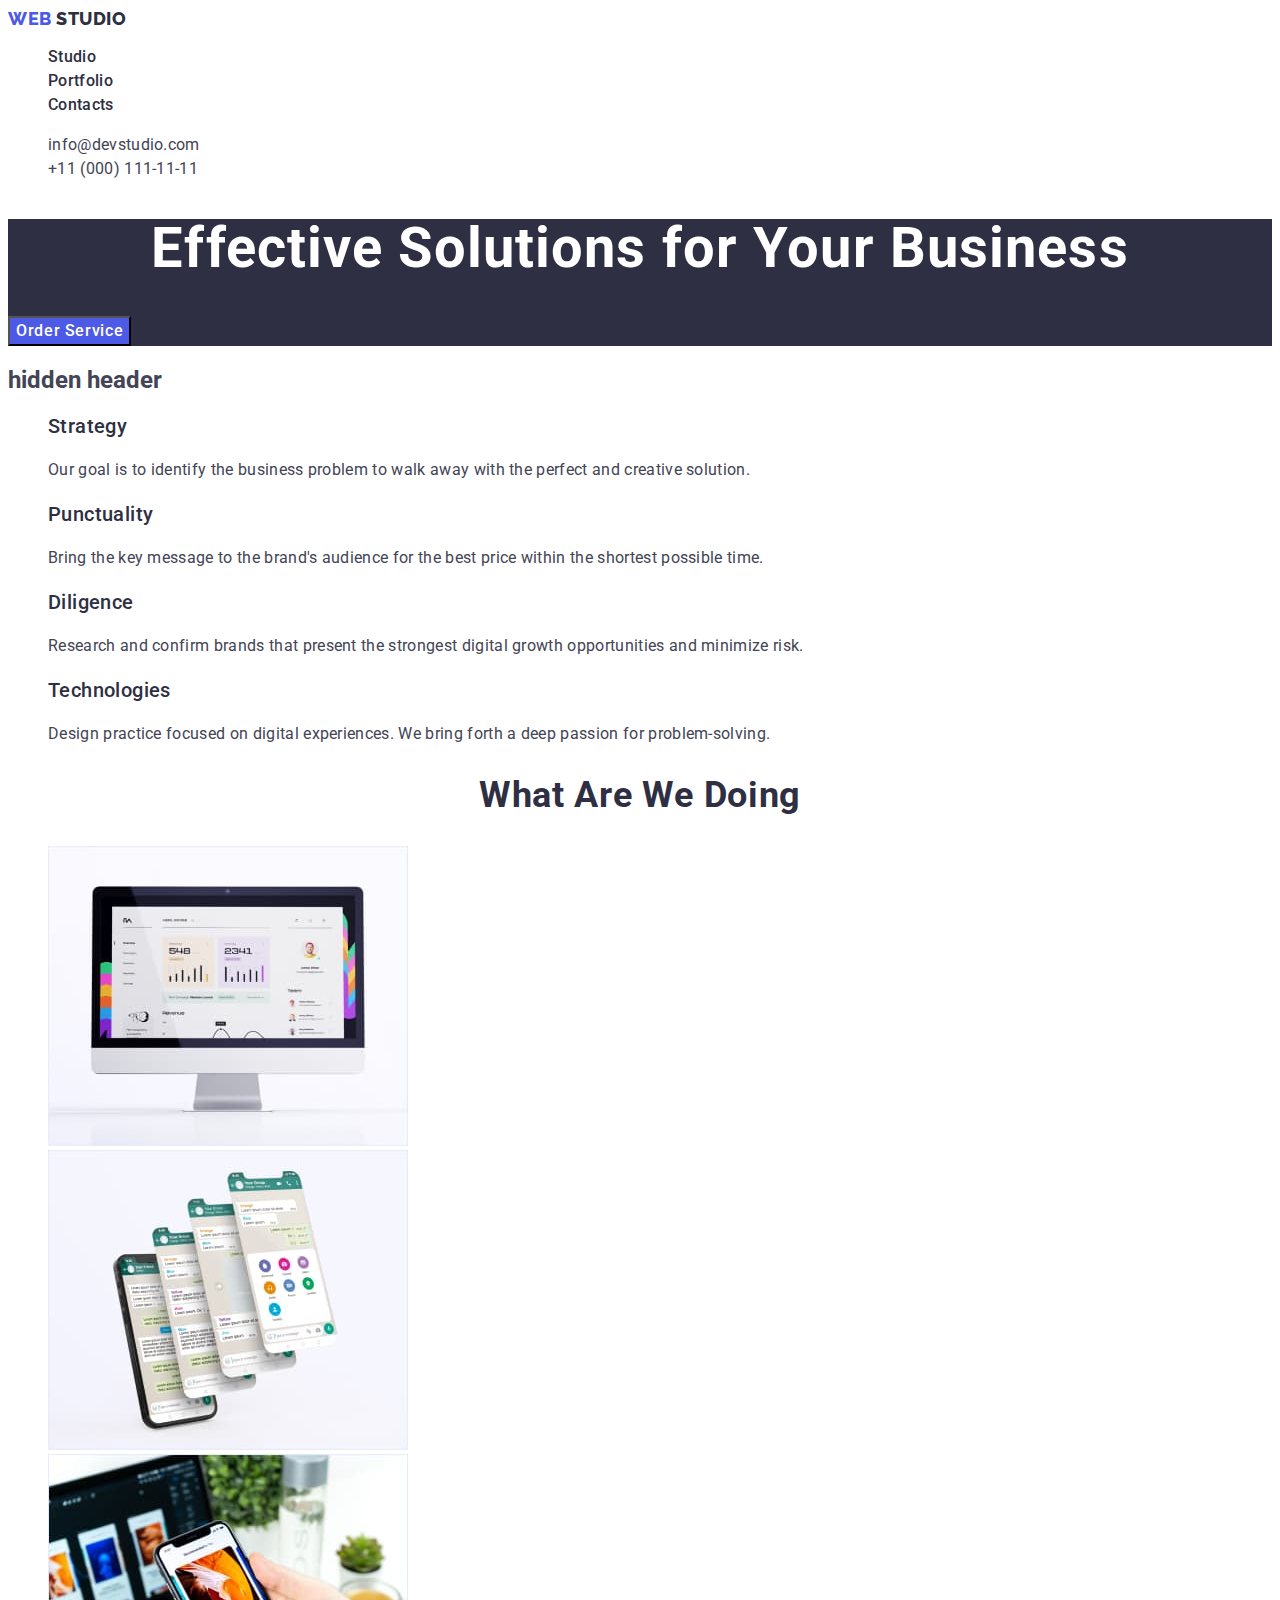
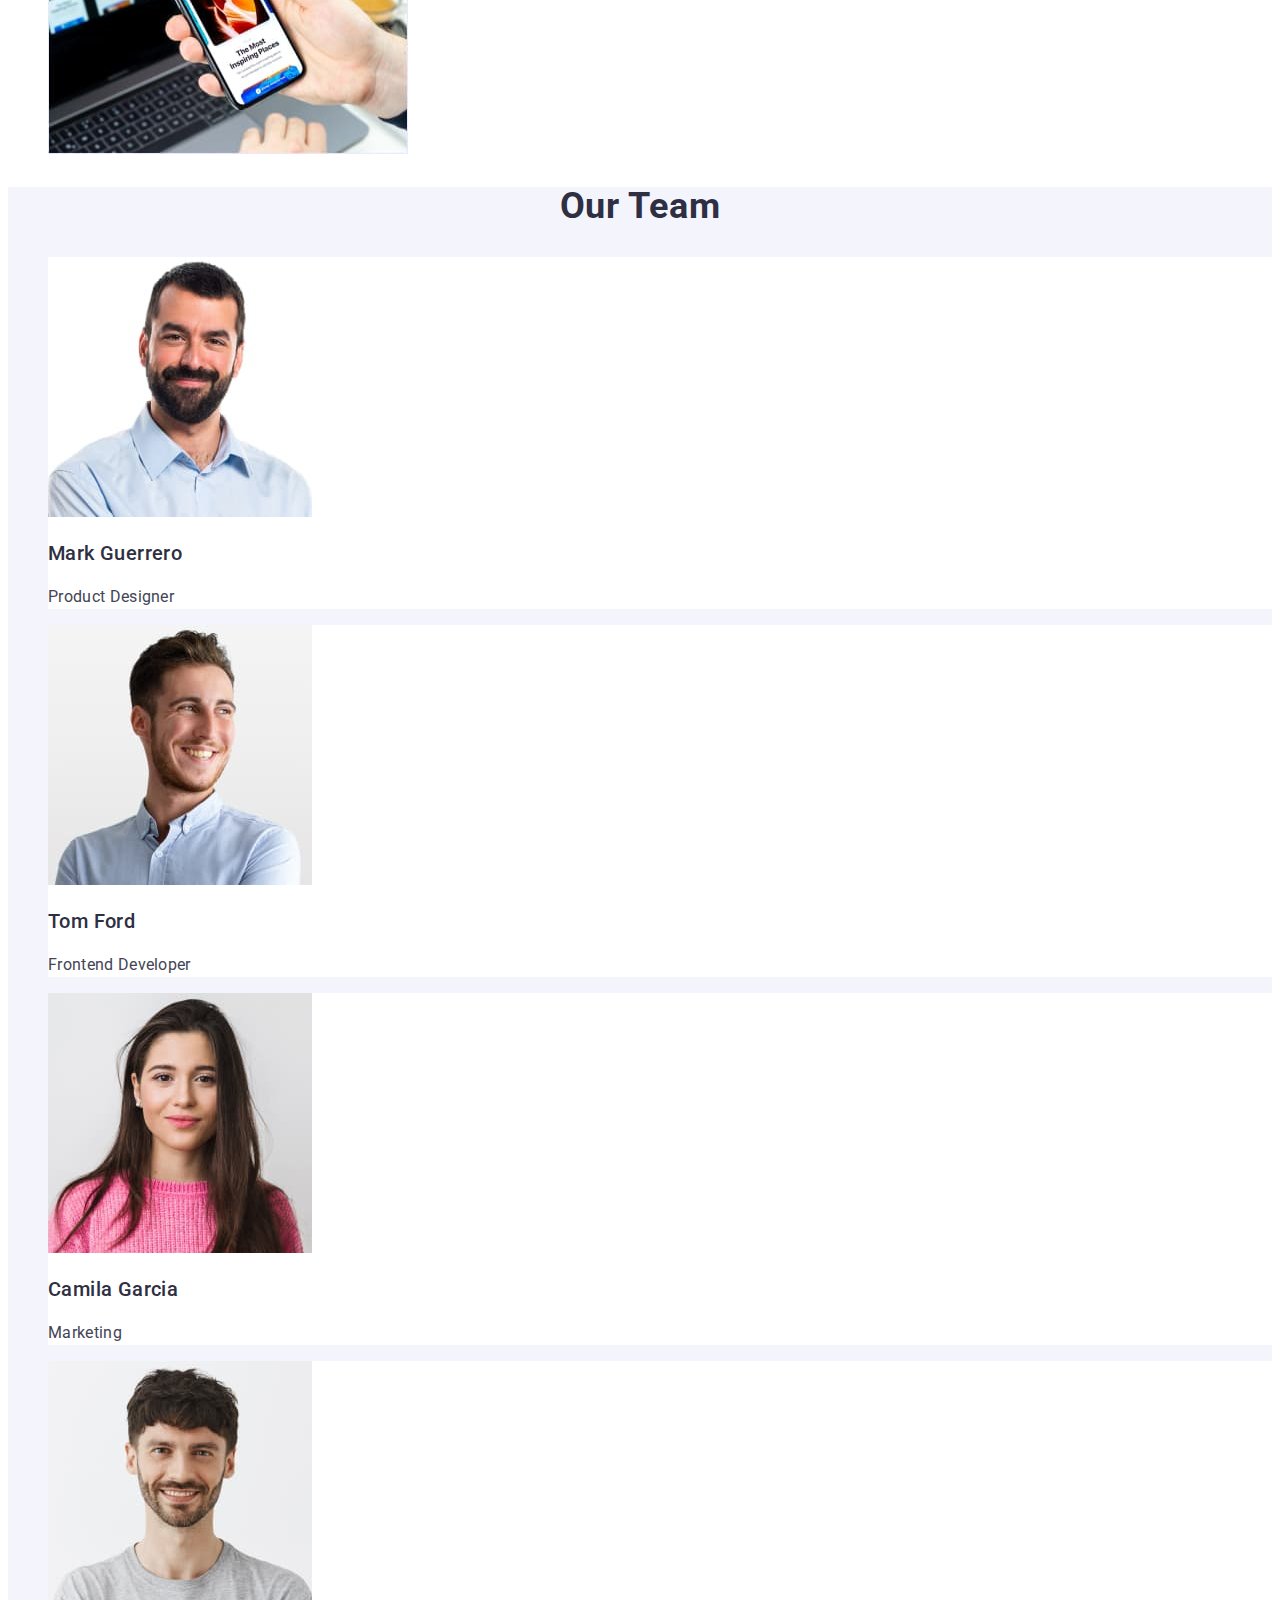
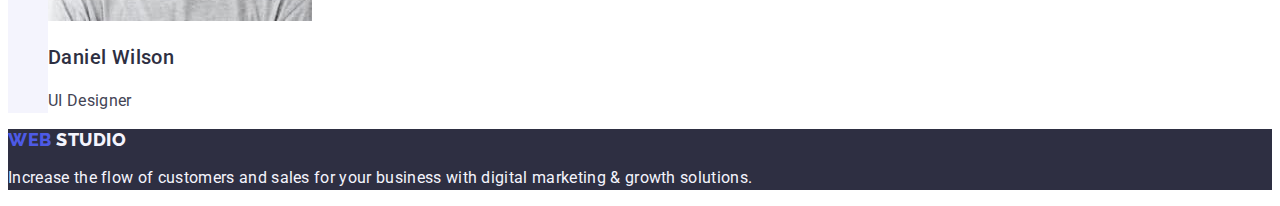
<file: index.html>
<!DOCTYPE html>
<html lang="en">
  <head>
    <meta charset="UTF-8" />
    <meta name="viewport" content="width=device-width, initial-scale=1.0" />
    <!-- connection to styles css -->
    <link rel="stylesheet" href="./css/styles.css" />
    <title>Studio</title>
    <!-- fonts link -->
    <link rel="preconnect" href="https://fonts.googleapis.com" />
    <link rel="preconnect" href="https://fonts.gstatic.com" crossorigin />
    <link
      href="https://fonts.googleapis.com/css2?family=Raleway:wght@800&family=Roboto:wght@400;500;700;900&display=swap"
      rel="stylesheet"
    />
  </head>

  <body>
    <!-- header -->
    <header>
      <nav>
        <a class="link logo" href="./index.html">
          Web <span class="studio-header">Studio</span></a
        >
        <ul class="list nav-list">
          <li><a class="link nav-list-item" href="./index.html">Studio</a></li>
          <li>
            <a class="link nav-list-item" href="./portfolio.html">Portfolio</a>
          </li>
          <li><a class="link nav-list-item" href="">Contacts</a></li>
        </ul>
      </nav>
      <address class="address">
        <ul class="list address-list">
          <li>
            <a class="link address-list-item" href="mailto:info@devstudio.com"
              >info@devstudio.com</a
            >
          </li>
          <li>
            <a class="link address-list-item" href="tel:+110001111111"
              >+11 (000) 111-11-11</a
            >
          </li>
        </ul>
      </address>
    </header>

    <!-- main content -->
    <main>
      <!-- section_1 -->
      <section class="section-effective">
        <h1 class="main-title">Effective Solutions for Your Business</h1>
        <button class="button" type="button">Order Service</button>
      </section>

      <!-- section_2 -->
      <section>
        <h2>hidden header</h2>
        <ul class="list text">
          <li>
            <h3 class="subtitle">Strategy</h3>
            <p class="text">
              Our goal is to identify the business problem to walk away with the
              perfect and creative solution.
            </p>
          </li>
          <li>
            <h3 class="subtitle">Punctuality</h3>
            <p class="text">
              Bring the key message to the brand's audience for the best price
              within the shortest possible time.
            </p>
          </li>
          <li>
            <h3 class="subtitle">Diligence</h3>
            <p class="text">
              Research and confirm brands that present the strongest digital
              growth opportunities and minimize risk.
            </p>
          </li>
          <li>
            <h3 class="subtitle">Technologies</h3>
            <p class="text">
              Design practice focused on digital experiences. We bring forth a
              deep passion for problem-solving.
            </p>
          </li>
        </ul>
      </section>

      <!-- section_3 -->
      <section>
        <h2 class="heading">What are we doing</h2>
        <ul class="list">
          <li>
            <img src="./images/rectangle71.jpg" alt="monitor" width="360" />
          </li>
          <li>
            <img src="./images/rectangle71(1).jpg" alt="apps" width="360" />
          </li>
          <li>
            <img
              src="./images/rectangle71(2).jpg"
              alt="smartphone"
              width="360"
            />
          </li>
        </ul>
      </section>

      <!-- section_4 -->
      <section class="team-box">
        <h2 class="heading">Our Team</h2>
        <ul class="list">
          <li class="item-team-box">
            <img src="./images/img.jpg" alt="team card(1) " width="264" />
            <h3 class="name-titlle">Mark Guerrero</h3>
            <p class="team-box-text">Product Designer</p>
          </li>
          <li class="item-team-box">
            <img src="./images/img(1).jpg" alt="team card(2) " width="264" />
            <h3 class="name-titlle">Tom Ford</h3>
            <p class="team-box-text">Frontend Developer</p>
          </li>
          <li class="item-team-box">
            <img src="./images/img(2).jpg" alt="team card(3) " width="264" />
            <h3 class="name-titlle">Camila Garcia</h3>
            <p class="team-box-text">Marketing</p>
          </li>
          <li class="item-team-box">
            <img src="./images/img(3).jpg" alt="team card(4) " width="264" />
            <h3 class="name-titlle">Daniel Wilson</h3>
            <p class="team-box-text">UI Designer</p>
          </li>
        </ul>
      </section>
    </main>

    <!-- footer -->
    <footer class="footer">
      <a class="link logo-footer" href="./index.html"
        >Web <span class="studio-footer">Studio</span></a
      >
      <p class="footer-text">
        Increase the flow of customers and sales for your business with digital
        marketing & growth solutions.
      </p>
    </footer>
  </body>
</html>
</file>
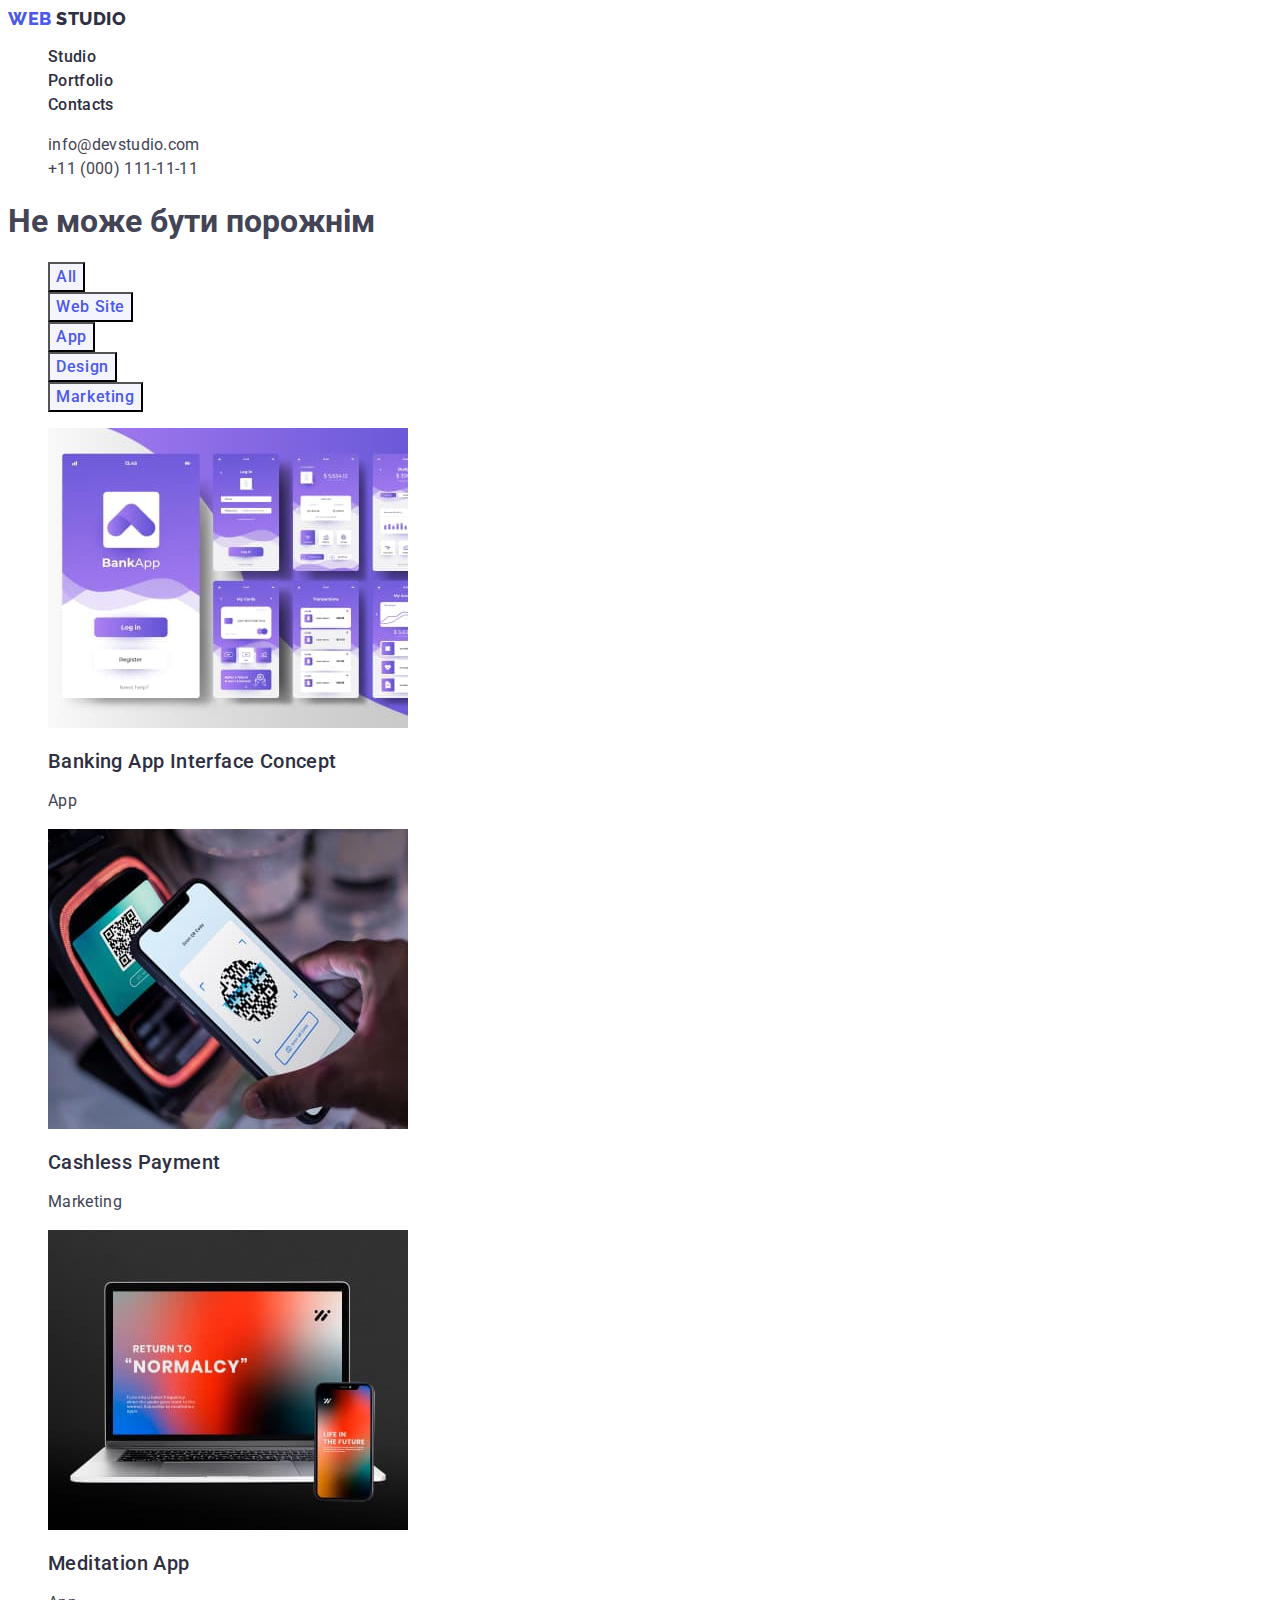
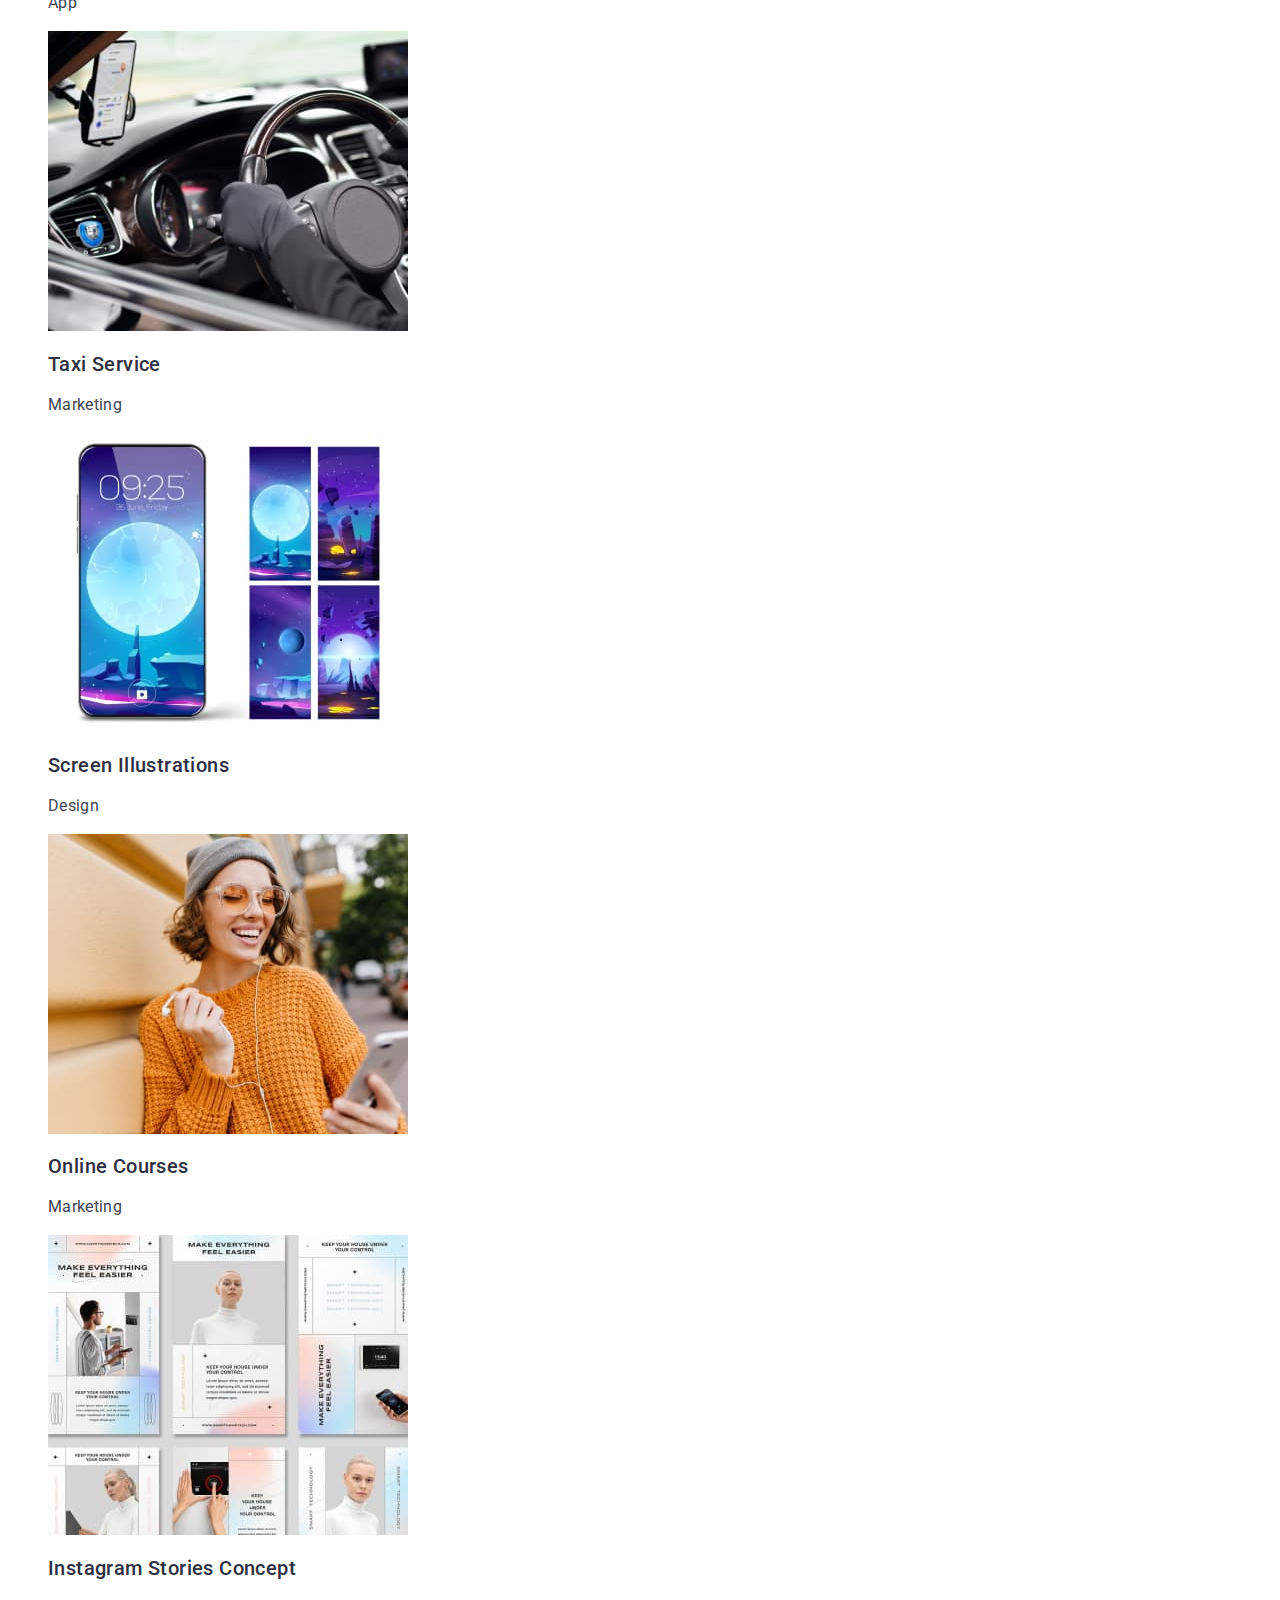
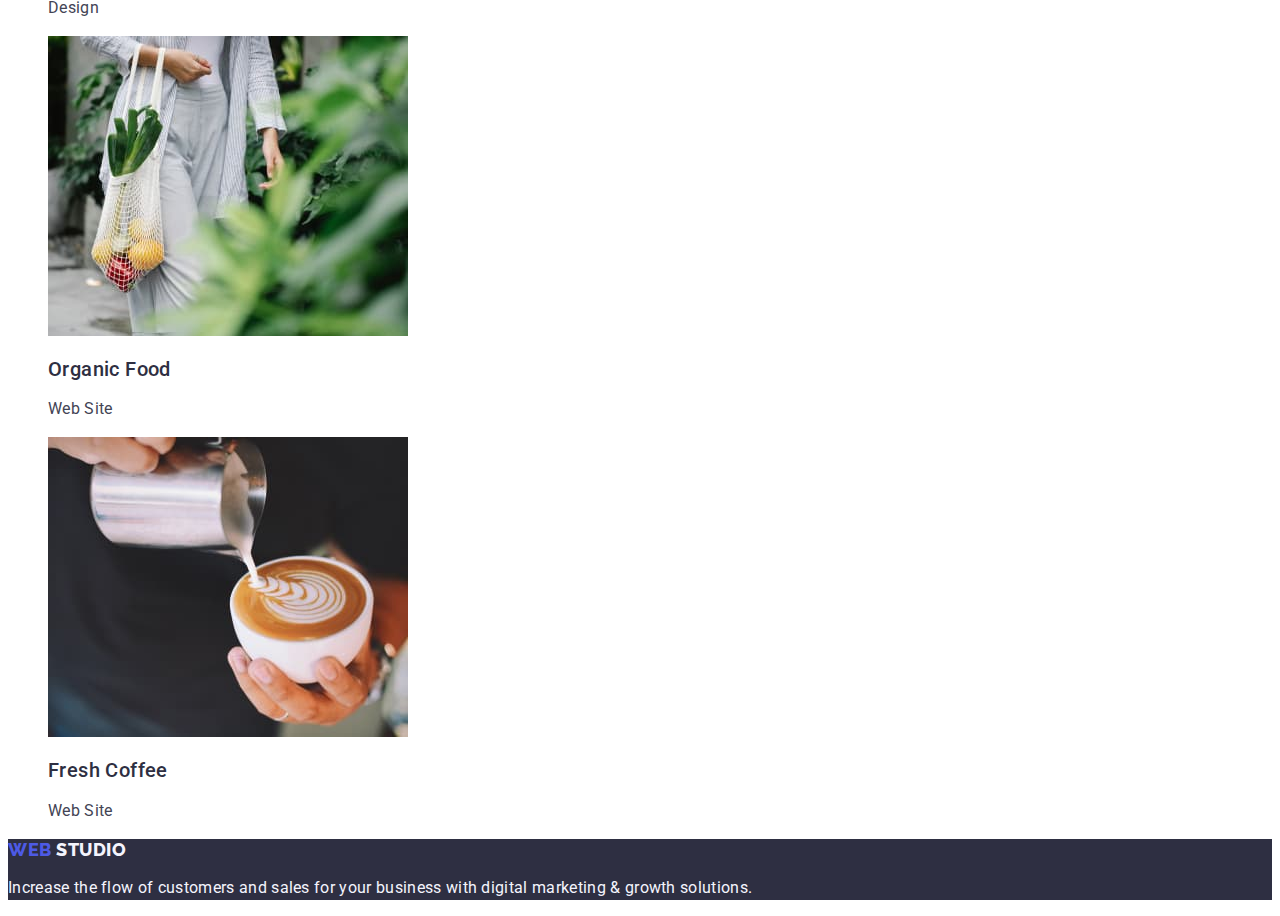
<file: portfolio.html>
<!DOCTYPE html>
<html lang="en">
  <head>
    <meta charset="UTF-8" />
    <meta name="viewport" content="width=device-width, initial-scale=1.0" />
    <!-- connection to styles css -->
    <link rel="stylesheet" href="./css/styles.css" />
    <title>Portfolio</title>
    <!-- fonts link -->
    <link rel="preconnect" href="https://fonts.googleapis.com" />
    <link rel="preconnect" href="https://fonts.gstatic.com" crossorigin />
    <link
      href="https://fonts.googleapis.com/css2?family=Raleway:wght@800&family=Roboto:wght@400;500;700;900&display=swap"
      rel="stylesheet"
    />
  </head>

  <body>
    <!-- header -->
    <header>
      <nav>
        <a class="link logo" href="./index.html"
          >Web <span class="studio-header">Studio</span></a
        >
        <ul class="list nav-list">
          <li><a class="link nav-list-item" href="./index.html">Studio</a></li>
          <li>
            <a class="link nav-list-item" href="./portfolio.html">Portfolio</a>
          </li>
          <li><a class="link nav-list-item" href="">Contacts</a></li>
        </ul>
      </nav>
      <address class="address">
        <ul class="list address-list">
          <li>
            <a class="link address-list-item" href="mailto:info@devstudio.com"
              >info@devstudio.com</a
            >
          </li>
          <li>
            <a class="link address-list-item" href="tel:+110001111111"
              >+11 (000) 111-11-11</a
            >
          </li>
        </ul>
      </address>
    </header>
    <!-- main content -->
    <main>
      <section class="section-main">
        <h1>Не може бути порожнім</h1>
        <ul class="list">
          <li><button class="filter-btn" type="button">All</button></li>
          <li><button class="filter-btn" type="button">Web Site</button></li>
          <li><button class="filter-btn" type="button">App</button></li>
          <li><button class="filter-btn" type="button">Design</button></li>
          <li><button class="filter-btn" type="button">Marketing</button></li>
        </ul>
        <!-- Project cards  -->

        <ul class="list">
          <li>
            <a class="link" href="">
              <img src="./images/111.jpg" alt="App" width="360" height="300" />
              <h2 class="subtitle">Banking App Interface Concept</h2>
              <p class="text">App</p>
            </a>
          </li>
          <li>
            <a class="link" href="">
              <img
                src="./images/222.jpg"
                alt="Payment"
                width="360"
                height="300"
              />
              <h2 class="subtitle">Cashless Payment</h2>
              <p class="text">Marketing</p>
            </a>
          </li>
          <li>
            <a class="link" href="">
              <img
                src="./images/333.jpg"
                alt="Meditation App"
                width="360"
                height="300"
              />
              <h2 class="subtitle">Meditation App</h2>
              <p class="text">App</p>
            </a>
          </li>
          <li>
            <a class="link" href="">
              <img
                src="./images/444.jpg"
                alt="Taxi Service"
                width="360"
                height="300"
              />
              <h2 class="subtitle">Taxi Service</h2>
              <p class="text">Marketing</p>
            </a>
          </li>
          <li>
            <a class="link" href="">
              <img
                src="./images/555.jpg"
                alt="Screen"
                width="360"
                height="300"
              />
              <h2 class="subtitle">Screen Illustrations</h2>
              <p class="text">Design</p>
            </a>
          </li>
          <li>
            <a class="link" href="">
              <img
                src="./images/666.jpg"
                alt="Online Courses"
                width="360"
                height="300"
              />
              <h2 class="subtitle">Online Courses</h2>
              <p class="text">Marketing</p>
            </a>
          </li>
          <li>
            <a class="link" href="">
              <img
                src="./images/777.jpg"
                alt="Instagram"
                width="360"
                height="300"
              />
              <h2 class="subtitle">Instagram Stories Concept</h2>
              <p class="text">Design</p>
            </a>
          </li>
          <li>
            <a class="link" href="">
              <img
                src="./images/888.jpg"
                alt="Organic Food"
                width="360"
                height="300"
              />
              <h2 class="subtitle">Organic Food</h2>
              <p class="text">Web Site</p>
            </a>
          </li>
          <li>
            <a class="link" href="">
              <img
                src="./images/999.jpg"
                alt="Coffee"
                width="360"
                height="300"
              />
              <h2 class="subtitle">Fresh Coffee</h2>
              <p class="text">Web Site</p>
            </a>
          </li>
        </ul>
      </section>
    </main>
    <!-- footer -->
    <footer class="footer">
      <a class="link logo-footer" href="./index.html"
        >Web <span class="studio-footer">Studio</span></a
      >
      <p class="footer-text">
        Increase the flow of customers and sales for your business with digital
        marketing & growth solutions.
      </p>
    </footer>
  </body>
</html>
</file>
<file: css/styles.css>
body {
    font-family: 'Roboto', sans-serif;
    color: var(--slate);
    background-color: var(--white);
}


/* general style */
.list {
    list-style-type: none;
}


.link {
    text-decoration: none;
}


:root {
    --navyblue: #2E2F42;
    --iris: #4D5AE5;
    --slate: #434455;
    --white: #FFF;
    --ocean: #404BBF;
    --cloud: #F4F4FD;
}



/*PAGE 1 section 3,4 title */
.heading {
    font-size: 36px;
    line-height: 1.11;
    text-align: center;
    letter-spacing: 0.02em;
    text-transform: capitalize;
    color: var(--navyblue);

}

/* PAGE 1 section2; PAGE 2 section (TITTLE and TEXT)*/
.subtitle {
    font-weight: 500;
    font-size: 20px;
    line-height: 1.2;
    letter-spacing: 0.02em;
    color: var(--navyblue);
}

.text {
    font-size: 16px;
    line-height: 1.5;
    letter-spacing: 0.02em;
    color: var(--slate, #434455);
}


/* header logo */
.logo {
    color: var(--iris);
    font-family: 'Raleway', sans-serif;
    font-size: 18px;
    font-style: normal;
    font-weight: 800;
    line-height: 1.17;
    letter-spacing: 0.03em;
    text-transform: uppercase;
}

.studio-header {
    color: var(--navyblue);
}

/* footer logo */
.logo-footer {
    color: var(--iris);
    font-family: 'Raleway', sans-serif;
    font-size: 18px;
    font-weight: 800;
    line-height: 1.17;
    letter-spacing: 0.54px;
    font-style: normal;
    text-transform: uppercase;
}

.studio-footer {
    color: var(--cloud);
}



/* header */
.nav-list-item {
    color: var(--navyblue);
    font-weight: 500;
    font-size: 16px;
    line-height: 1.5;
    letter-spacing: 0.02em;
}

.nav-list-item:hover,
.nav-list-item:focus {
    color: #404bbf
}

.address {
    font-style: normal;
}

.address-list-item {
    color: var(--slate);
    font-size: 16px;
    line-height: 1.5;
    letter-spacing: 0.02em;
}

.address-list-item:hover,
.address-list-item:focus {
    color: var(--ocean);
}

/* main content */
/* section 1 */
.section-effective {
    background-color: var(--navyblue);
}

.main-title {
    color: var(--white);
    text-align: center;
    font-size: 56px;
    font-weight: 700;
    line-height: 1.07;
    letter-spacing: 0.02em;
}

.button {
    font-family: "Roboto", sans-serif;
    color: var(--white);
    background-color: var(--iris);
    font-size: 16px;
    font-weight: 500;
    line-height: 1.5;
    letter-spacing: 0.04em;
    cursor: pointer;
}

.button:hover,
.button:focus {
    background-color: var(--ocean);
}

/* section 2 */




/* section 3 */


/* section 4 */
.team-box {
    background-color: var(--cloud);
}

.item-team-box {
    background-color: var(--white);
}

.name-titlle {
    font-weight: 500;
    font-size: 20px;
    line-height: 1.2;
    letter-spacing: 0.02em;
    color: var(--navyblue)
}

.team-box-text {
    font-size: 16px;
    line-height: 1.5;
    letter-spacing: 0.02em;
}




/* footer */
.footer {
    background-color: var(--navyblue);

}

.footer-text {
    color: var(--cloud, #F4F4FD);
    line-height: 1.5;
    letter-spacing: 0.02em;
}

/* main section paige 2 */
.filter-btn {
    font-family: "Roboto", sans-serif;
    font-weight: 500;
    font-size: 16px;
    line-height: 1.5;
    letter-spacing: 0.04em;
    color: var(--iris);
    background-color: var(--cloud);
    cursor: pointer;
}

.filter-btn:hover,
.filter-btn:focus {
    background-color: var(--ocean);
    color: var(--white);
}
</file>
